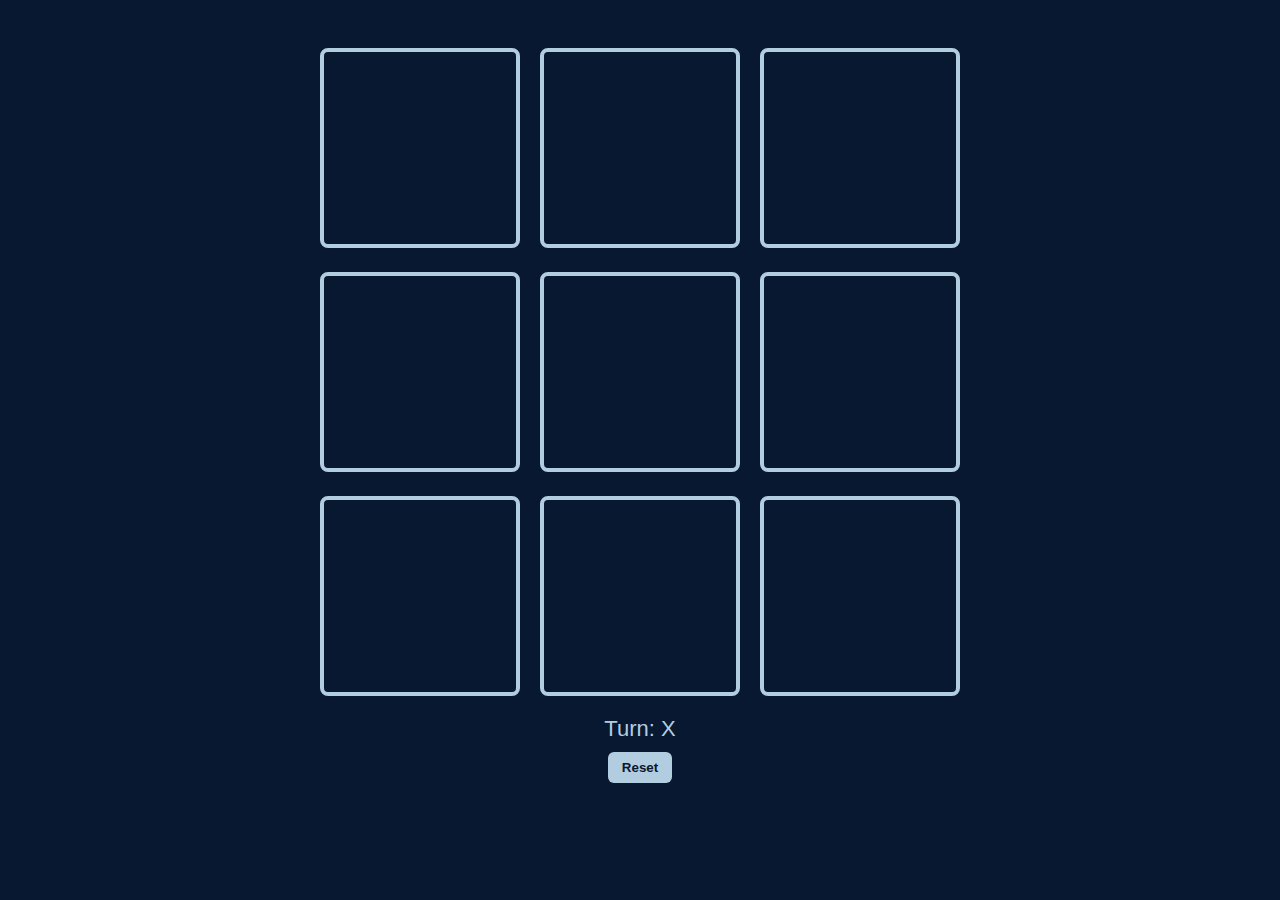
<file: index.html>
<!DOCTYPE html>
<html lang="en">

<head>
    <meta charset="UTF-8" />
    <meta name="viewport" content="width=device-width, initial-scale=1.0" />
    <title>Tic Tac Toe ChatGPT</title>
    <link rel="stylesheet" href="style.css">
</head>

<body>
    <div class="head">
        <div class="tic">
            <div class="row">
                <button class="cell" value="1" onclick="press(this)"></button>
                <button class="cell" value="2" onclick="press(this)"></button>
                <button class="cell" value="3" onclick="press(this)"></button>
            </div>
            <div class="row">
                <button class="cell" value="4" onclick="press(this)"></button>
                <button class="cell" value="5" onclick="press(this)"></button>
                <button class="cell" value="6" onclick="press(this)"></button>
            </div>
            <div class="row">
                <button class="cell" value="7" onclick="press(this)"></button>
                <button class="cell" value="8" onclick="press(this)"></button>
                <button class="cell" value="9" onclick="press(this)"></button>
            </div>

            <div id="display">Turn: X</div>

            <div id="controls">
                <button id="resetBtn" onclick="resetGame()">Reset</button>
            </div>
        </div>
    </div>

    <script src="script.js"></script>
</body>

</html>
</file>
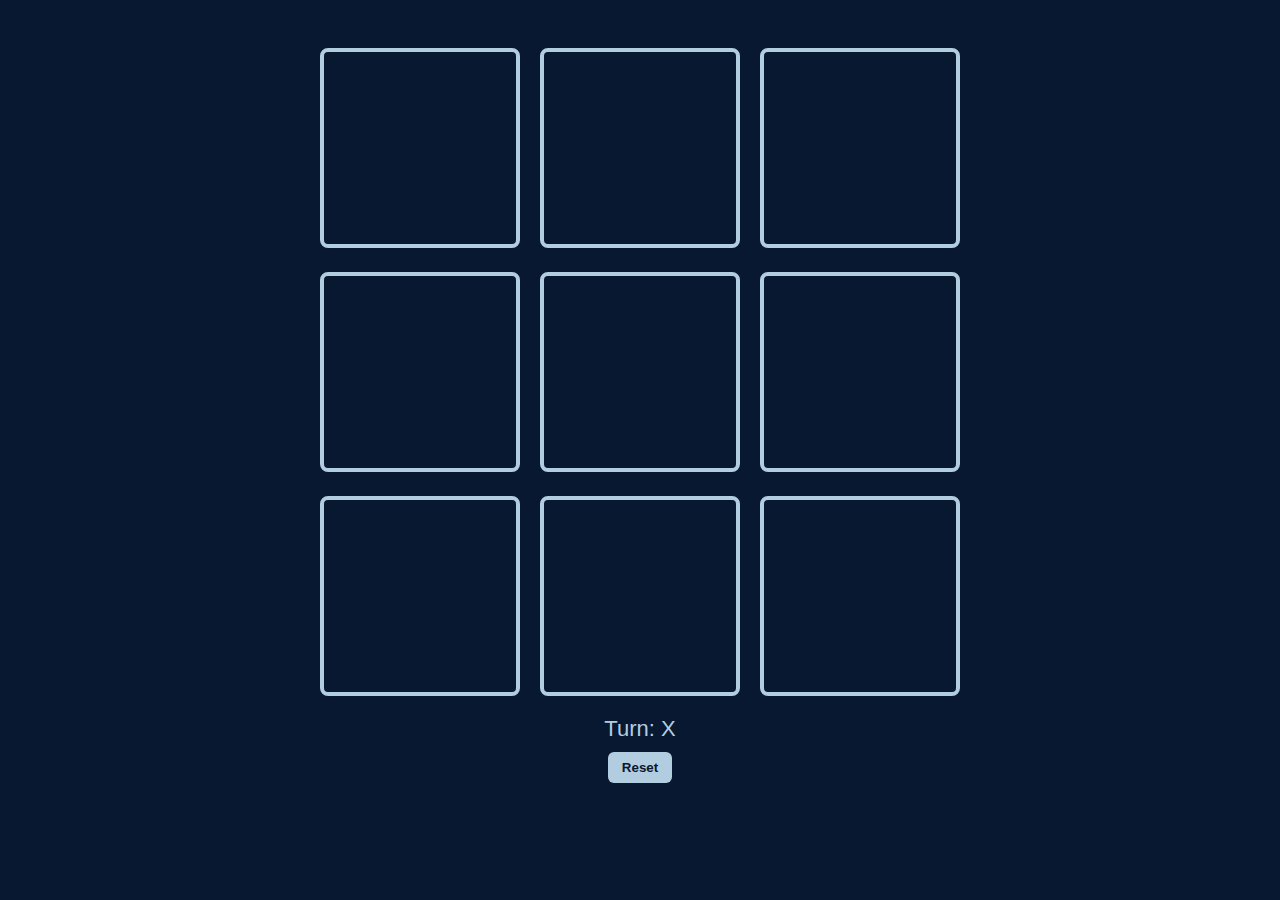
<file: Tic Tac Toe.html>
<!DOCTYPE html>
<html lang="en">

<head>
    <meta charset="UTF-8" />
    <meta name="viewport" content="width=device-width, initial-scale=1.0" />
    <title>Tic Tac Toe ChatGPT</title>
    <style>
        body {
            background-color: #081830;
            color: #b3cde0;
            font-family: Arial, sans-serif;
        }

        .head {
            margin: 40px;
            display: flex;
            justify-content: center;
        }

        .tic {
            text-align: center;
        }

        .row {
            margin-bottom: 8px;
        }

        .cell {
            height: 200px;
            width: 200px;
            margin: 8px;
            background-color: transparent;
            border: 4px solid #b3cde0;
            border-radius: 8px;
            font-size: 80px;
            font-weight: 700;
            color: #b3cde0;
            vertical-align: middle;
        }

        .cell:hover {
            background-color: #b3cde0;
            color: #090c31;
            cursor: pointer;
        }

        #display {
            margin-top: 12px;
            font-size: 22px;
        }

        #controls {
            margin-top: 10px;
        }

        #resetBtn {
            padding: 8px 14px;
            background: #b3cde0;
            color: #081830;
            border: none;
            border-radius: 6px;
            cursor: pointer;
            font-weight: 600;
        }
    </style>
</head>

<body>
    <div class="head">
        <div class="tic">
            <div class="row">
                <button class="cell" value="1" onclick="press(this)"></button>
                <button class="cell" value="2" onclick="press(this)"></button>
                <button class="cell" value="3" onclick="press(this)"></button>
            </div>
            <div class="row">
                <button class="cell" value="4" onclick="press(this)"></button>
                <button class="cell" value="5" onclick="press(this)"></button>
                <button class="cell" value="6" onclick="press(this)"></button>
            </div>
            <div class="row">
                <button class="cell" value="7" onclick="press(this)"></button>
                <button class="cell" value="8" onclick="press(this)"></button>
                <button class="cell" value="9" onclick="press(this)"></button>
            </div>

            <div id="display">Turn: X</div>

            <div id="controls">
                <button id="resetBtn" onclick="resetGame()">Reset</button>
            </div>
        </div>
    </div>

    <script>
        var turn = "X";
        var moves = 0;
        var finished = false;

        function press(btn) {
            if (finished) return;
            if (btn.innerHTML != "") return;

            btn.innerHTML = turn;
            moves++;

            if (checkWinner()) {
                document.getElementById("display").innerHTML = turn + " Wins!";
                finished = true;
                disableCells();
                return;
            }

            if (moves == 9) {
                document.getElementById("display").innerHTML = "Draw!";
                finished = true;
                return;
            }

            // Switch turn
            if (turn == "X") {
                turn = "O";
            } else {
                turn = "X";
            }
            document.getElementById("display").innerHTML = "Turn: " + turn;
        }

        function checkWinner() {
            // Get all buttons in the page
            var allButtons = document.getElementsByTagName("button");
            // The first 9 buttons are the game cells
            var b = [];
            for (var i = 0; i < 9; i++) {
                b[i] = allButtons[i].innerHTML;
            }

            // Winning conditions
            if (
                (b[0] && b[0] == b[1] && b[1] == b[2]) ||
                (b[3] && b[3] == b[4] && b[4] == b[5]) ||
                (b[6] && b[6] == b[7] && b[7] == b[8]) ||
                (b[0] && b[0] == b[3] && b[3] == b[6]) ||
                (b[1] && b[1] == b[4] && b[4] == b[7]) ||
                (b[2] && b[2] == b[5] && b[5] == b[8]) ||
                (b[0] && b[0] == b[4] && b[4] == b[8]) ||
                (b[2] && b[2] == b[4] && b[4] == b[6])
            ) {
                return true;
            } else {
                return false;
            }
        }

        function disableCells() {
            var allButtons = document.getElementsByTagName("button");
            for (var i = 0; i < 9; i++) {
                allButtons[i].disabled = true;
            }
        }

        function resetGame() {
            var allButtons = document.getElementsByTagName("button");
            for (var i = 0; i < 9; i++) {
                allButtons[i].innerHTML = "";
                allButtons[i].disabled = false;
            }
            turn = "X";
            moves = 0;
            finished = false;
            document.getElementById("display").innerHTML = "Turn: " + turn;
        }
    </script>
</body>

</html>
</file>
<file: style.css>
body {
    background-color: #081830;
    color: #b3cde0;
    font-family: Arial, sans-serif;
}

.head {
    margin: 40px;
    display: flex;
    justify-content: center;
}

.tic {
    text-align: center;
}

.row {
    margin-bottom: 8px;
}

.cell {
    height: 200px;
    width: 200px;
    margin: 8px;
    background-color: transparent;
    border: 4px solid #b3cde0;
    border-radius: 8px;
    font-size: 80px;
    font-weight: 700;
    color: #b3cde0;
    vertical-align: middle;
}

.cell:hover {
    background-color: #b3cde0;
    color: #090c31;
    cursor: pointer;
}

#display {
    margin-top: 12px;
    font-size: 22px;
}

#controls {
    margin-top: 10px;
}

#resetBtn {
    padding: 8px 14px;
    background: #b3cde0;
    color: #081830;
    border: none;
    border-radius: 6px;
    cursor: pointer;
    font-weight: 600;
}
</file>
